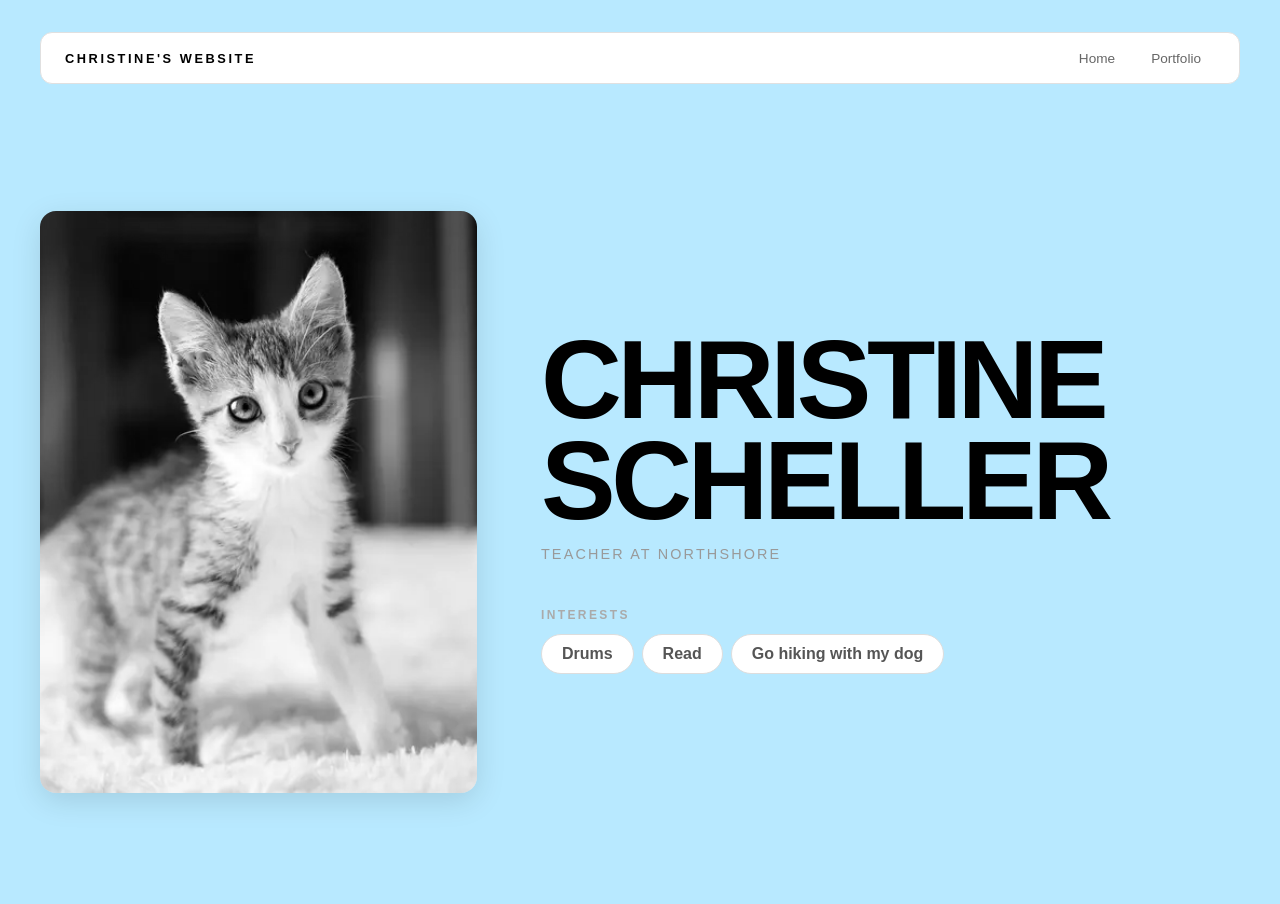
<file: index.html>
<!DOCTYPE html>
<html>
  <head>
    <title>Christine's Website</title>
     <link rel="stylesheet" href="style.css" />
  </head>

  <body>
    <!-- All content goes here -->
    <div id="all-contents">
      <nav>
        <h1>Christine's Website</h1>
        <ul id = "nav-ul">
          <li class = "nav-li"><a href  = "index.html">Home</a></li>
          <li class = "nav-li"><a href  = "portfolio.html">Portfolio</a></li>
        </ul>
      </nav>
        <main>
          <div class = "sidebar">
            <img class = "sidebar-img" src = "images/profilepic.webp" alt = "Christine's Profile Pic">
          </div>
          <div class = "content">
            <h2>Christine Scheller</h2>
            <p>Teacher at Northshore</p>
            <div id = "interests">
              <h3>Interests</h3>
              <ul>
                <li>Drums</li>
                <li>Read</li>
                <li>Go hiking with my dog</li>
              </ul>
            </div>
          </div>
        </main>
    </div>
  </body>
</html>
</file>
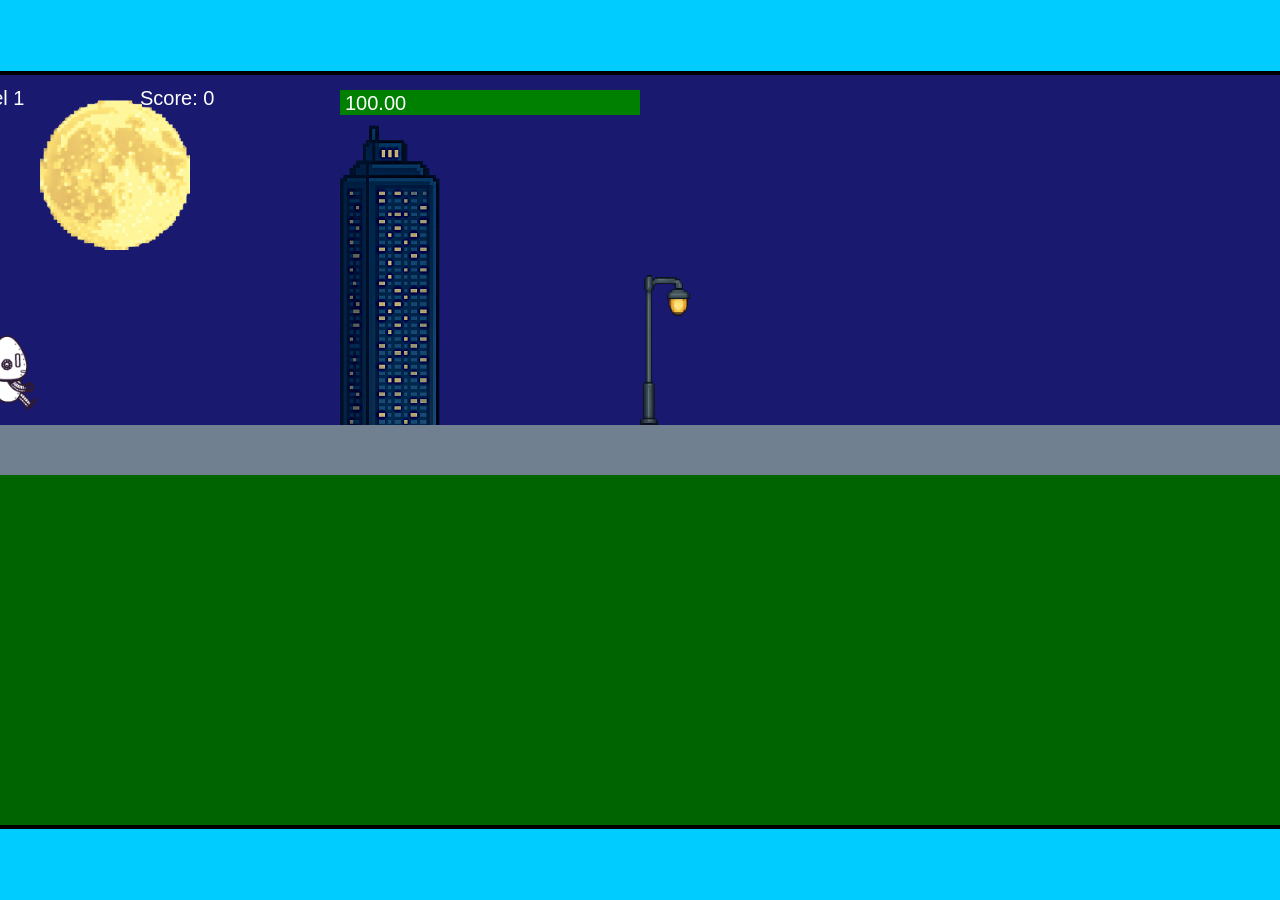
<file: fsd-projects/runtime/index.html>
<!DOCTYPE html>
<html lang="en">
  <head>
    <meta charset="UTF-8" />
    <meta name="viewport" content="width=device-width, initial-scale=1.0" />
    <title>Runtime Neo</title>
    <link rel="stylesheet" href="runtime.css" />
    <script src="https://code.jquery.com/jquery-3.1.0.js"></script>
    <script src="setup.js"></script>
    <script src="levels.js"></script>
    <script src="scenery.js"></script>
    <script src="student.js"></script>
    <script src="main.js"></script>
  </head>
  <body id="body">
    <canvas id="gameCanvas" width="1400" height="750"></canvas>
    <img id="player" src="images/halle.png" />
    <img id="projectile" src="images/projectile.png" />
    <img id="basicPlatform" src="images/interactable/basicPlatform.png" />
    <img id="spikes" src="images/interactable/spikes.png" />
    <img id="bug" src="images/interactable/bug.png" />
    <img id="healthUp" src="images/interactable/healthUp.png" />
    <img id="flag" src="images/interactable/flag.png" />
    <img id="moon" src="images/backgrounds/moon.png" />
    <img id="building" src="images/backgrounds/building.png" />
    <img id="lamp" src="images/backgrounds/lamp.png" />
  </body>
</html>
</file>
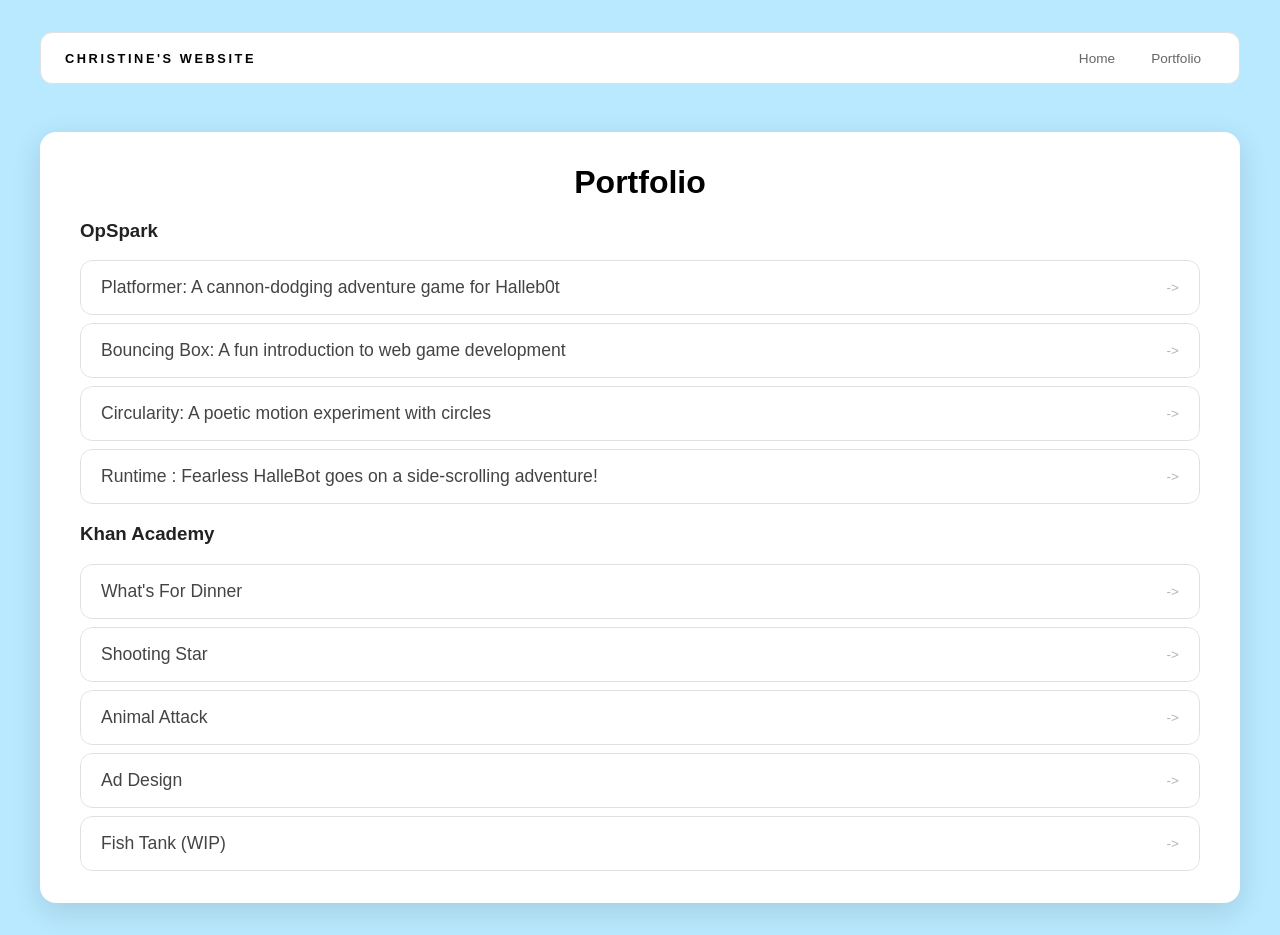
<file: portfolio.html>
<!DOCTYPE html>
<html>
  <head>
    <title>Christine's Website</title>
     <link rel="stylesheet" href="style.css" />
  </head>

  <body>
    <!-- All content goes here -->
    <div id="all-contents">
      <nav>
        <h1>Christine's Website</h1>
        <ul id = "nav-ul">
          <li class = "nav-li"><a href  = "index.html">Home</a></li>
          <li class = "nav-li"><a href  = "portfolio.html">Portfolio</a></li>
        </ul>
      </nav>
        <main class = "portfolio-main">
          <div class = "content">
            <div class = "portfolio-box">
              <h1>Portfolio</h1>
              <h3>OpSpark</h3>
              <ul class = "portfolio" id = "opspark">
                <li>
                <a href="fsd-projects/platformer/" target = "_blank">Platformer: A cannon-dodging adventure game for Halleb0t</a>
                </li>
                <li>
                  <a href="fsd-projects/bouncing-box/" target = "_blank">Bouncing Box: A fun introduction to web game development</a>
                </li>
                <li>
                  <a href="fsd-projects/circularity/" target = "_blank">Circularity: A poetic motion experiment with circles</a>
                </li>
                <li>
                <a href="fsd-projects/runtime/" target = "_blank">Runtime : Fearless HalleBot goes on a side-scrolling adventure!</a>
                </li>
              </ul>
              <h3>Khan Academy</h3>
              <ul class = "portfolio" id = "khan">
                <li>
                <a href="https://www.khanacademy.org/computer-programming/spin-off-of-project-whats-for-dinner-pizza/5114263661559808" target = "_blank">What's For Dinner</a>
                </li>
                <li>
                <a href="" target = "_blank">Shooting Star</a>
                </li>
                <li>
                <a href="" target = "_blank">Animal Attack</a>
                </li>
                <li>
                  <a href="" target = "_blank">Ad Design</a>
                </li>
                 <li>
                  <a href="" target = "_blank">Fish Tank (WIP)</a>
                </li>
               
              </ul>
            </div>
          </div>          
        </main>
    </div>
  </body>
</html>
</file>
<file: style.css>
* {
  box-sizing: border-box;
}

body {
  margin: 0;
  background: #b8e9ff;
  color: #222;
  font-family: "Helvetica Neue", Arial, sans-serif;
}

#all-contents {
  max-width: 1500px;
  min-height: 100vh;
  margin: 0 auto;
  padding: 32px 40px;
}

main {
  display: grid;
  grid-template-columns: minmax(220px, 1fr) minmax(420px, 1.6fr);
  align-items: center;
  min-height: calc(100vh - 160px);
  gap: clamp(32px, 5vw, 80px);
}

.sidebar {
  width: 100%;
}

.content {
  display: flex;
  flex-direction: column;
  align-items: flex-start;
  gap: 12px;
}

h2 {
  margin: 0;
  font-size: clamp(4rem, 10vw, 7rem);
  line-height: 0.9;
  font-weight: 900;
  letter-spacing: -0.04em;
  text-transform: uppercase;
  color: #000;
}

.content > p {
  margin: 0;
  color: #999;
  font-size: 0.9rem;
  text-transform: uppercase;
  letter-spacing: 0.15em;
  line-height: 1.4;
}

#interests {
  margin-top: 32px;
  width: 100%;
}

#interests h3 {
  margin: 0 0 12px;
  font-size: 0.75rem;
  font-weight: 700;
  text-transform: uppercase;
  letter-spacing: 0.2em;
  color: #aaa;
}

#interests ul {
  list-style: none;
  margin: 0;
  padding: 0;
  display: flex;
  flex-wrap: wrap;
  gap: 8px;
}

#interests li {
  color: #555;
  font-size: 1rem;
  font-weight: 600;
  padding: 10px 20px;
  background: #fff;
  border: 1px solid #ddd;
  border-radius: 100px;
  transition:
    background 0.25s ease,
    color 0.25s ease,
    transform 0.25s ease;
  cursor: default;
}

#interests li:hover {
  background: #000;
  color: #fff;
  border-color: #000;
  transform: translateY(-2px);
}

.sidebar-img {
  width: 100%;
  max-width: 760px;
  aspect-ratio: 3 / 4;
  object-fit: cover;
  display: block;
  border-radius: 16px;
  filter: grayscale(100%);
  box-shadow: 0 8px 30px rgba(0, 0, 0, 0.12);
  transition:
    filter 0.4s ease,
    transform 0.4s ease,
    box-shadow 0.4s ease;
}

.sidebar-img:hover {
  filter: grayscale(0%);
  transform: translateY(-4px);
  box-shadow: 0 16px 40px rgba(0, 0, 0, 0.18);
}

nav {
  display: flex;
  justify-content: space-between;
  align-items: center;
  margin-bottom: 48px;
  padding: 16px 24px;
  background: #fff;
  border: 1px solid #e0e0e0;
  border-radius: 12px;
}

nav h1 {
  margin: 0;
  font-size: 0.8rem;
  font-weight: 700;
  text-transform: uppercase;
  letter-spacing: 0.2em;
  color: #000;
}

#nav-ul {
  list-style: none;
  display: flex;
  gap: 8px;
  margin: 0;
  padding: 0;
}

.nav-li a {
  color: #666;
  text-decoration: none;
  font-size: 0.85rem;
  font-weight: 500;
  padding: 6px 14px;
  border-radius: 8px;
  transition:
    background 0.25s ease,
    color 0.25s ease;
}

.nav-li a:hover {
  background: #000;
  color: #fff;
}

/* Portfolio styles */
.content h1 {
  color: black;
}

.portfolio {
  list-style: none;
  margin: 0;
  padding: 0;
  width: 100%;
  display: flex;
  flex-direction: column;
  gap: 8px;
}

.portfolio li {
  border-radius: 12px;
  overflow: hidden;
}

.portfolio a {
  display: flex;
  justify-content: space-between;
  align-items: center;
  text-decoration: none;
  color: #444;
  padding: 16px 20px;
  font-size: 1.1rem;
  font-weight: 500;
  background: #fff;
  border: 1px solid #e0e0e0;
  border-radius: 12px;
  transition: background 0.25s ease, color 0.25s ease, transform 0.25s ease;
}

.portfolio a:hover {
  background: #000;
  color: #fff;
  transform: translateX(4px);
}

.portfolio a::after {
  content: "->";
  font-size: 0.85rem;
  opacity: 0.4;
  transition: opacity 0.25s ease;
  white-space: nowrap;
}

.portfolio a:hover::after {
  opacity: 1;
}

.portfolio-main {
  display: block;
  min-height: auto;
}

.portfolio-box {
  background: #ffffff;
  padding: 32px 40px;
  border-radius: 16px;
  box-shadow: 0 8px 30px rgba(0, 0, 0, 0.12);
  width: 100%;
}

.portfolio-box h1 {
  text-align: center;
  width: 100%;
  margin: 0;
}

#opspark a:hover {
  background: #90ee90;
  color: #000;
}

#khan a:hover {
  background: #4a90e2;
  color: #fff;
}
</file>
<file: fsd-projects/runtime/runtime.css>
/* runtime.css */
/* Styles for Runtime Neo auto-runner game */

img {
  display: none;
}

#gameCanvas {
  position: absolute;
  border: 4px solid #000;
  top: 50%;
  left: 50%;
  transform: translate(-50%, -50%);
}

body {
  margin: 0;
  background-color: #00ccff;
  font-family: Arial, sans-serif;
  text-align: center;
  overflow: hidden;
}
</file>
